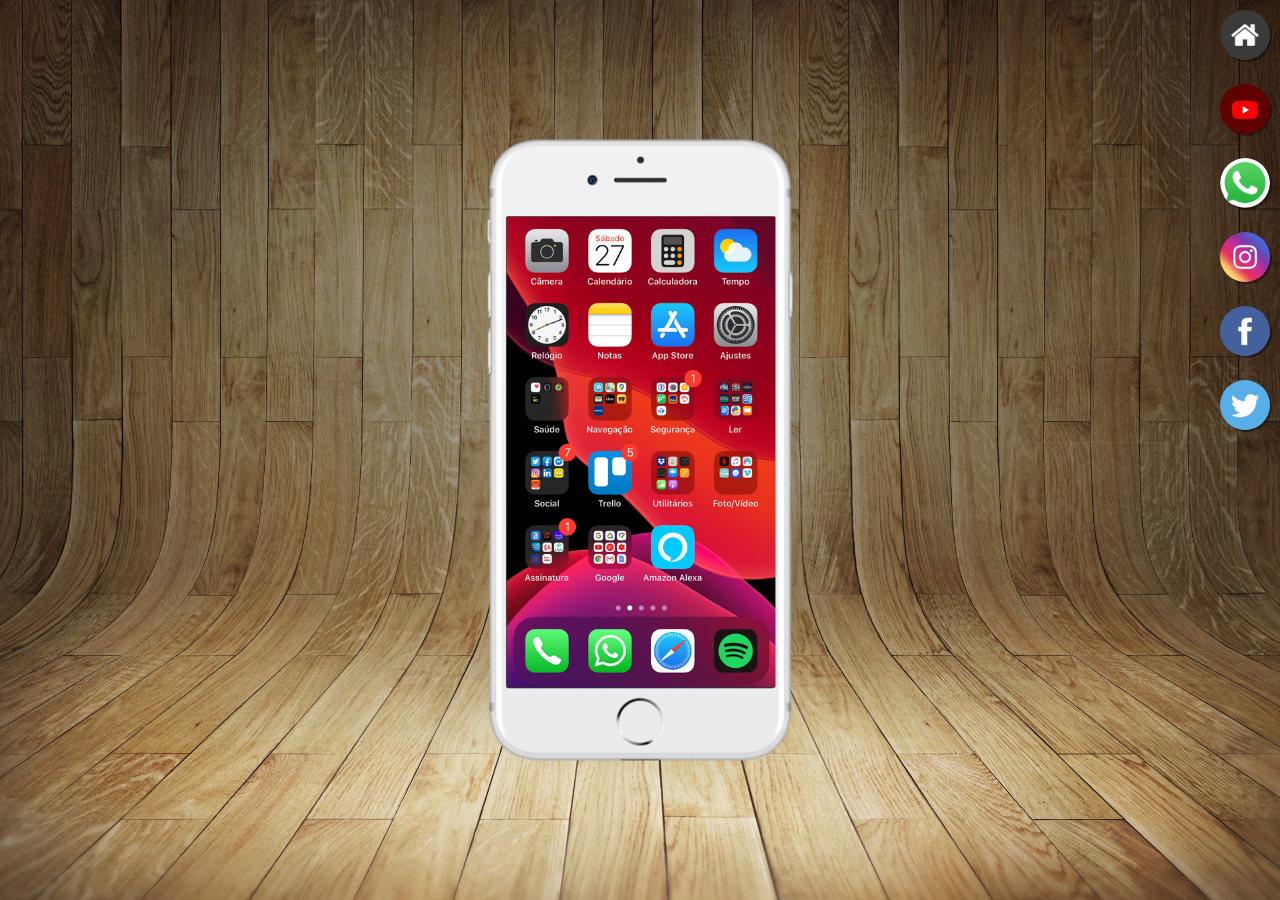
<file: index.html>
<!DOCTYPE html>
<html lang="pr-br">
<head>
    <meta charset="UTF-8">
    <meta http-equiv="X-UA-Compatible" content="IE=edge">
    <meta name="viewport" content="width=device-width, initial-scale=1.0">
    <link rel="stylesheet" href="estilo/style.css">
    <title>site lanchonete</title>
</head>




<body>
<main>

<section id="telefone">

    <iframe src="home.html" name="tela" id="tela" frameborder="0">

        seu computador nãO é compativel com isso.
    </iframe>
    
    

</section>

<section id="redes-sociais">
    <a href="home.html" target="tela"><img src="imagens/logo-home.jpg" alt=""></a><br>
    <a href="#" target="tela"><img src="imagens/logo-youtube.jpg" alt=""></a><br>
    <a href="#" target="tela"><img src="imagens/logo-whatsap.png" alt=""></a><br>
    <a href="#" target="tela"><img src="imagens/logo-instagram.jpg" alt=""></a><br>
    <a href="#" target="tela"><img src="imagens/logo-facebook.jpg" alt=""></a><br>
    <a href="#" target="tela"><img src="imagens/logo-twitter.jpg" alt=""></a>



</section>


</main>



    
</body>
</html>
</file>
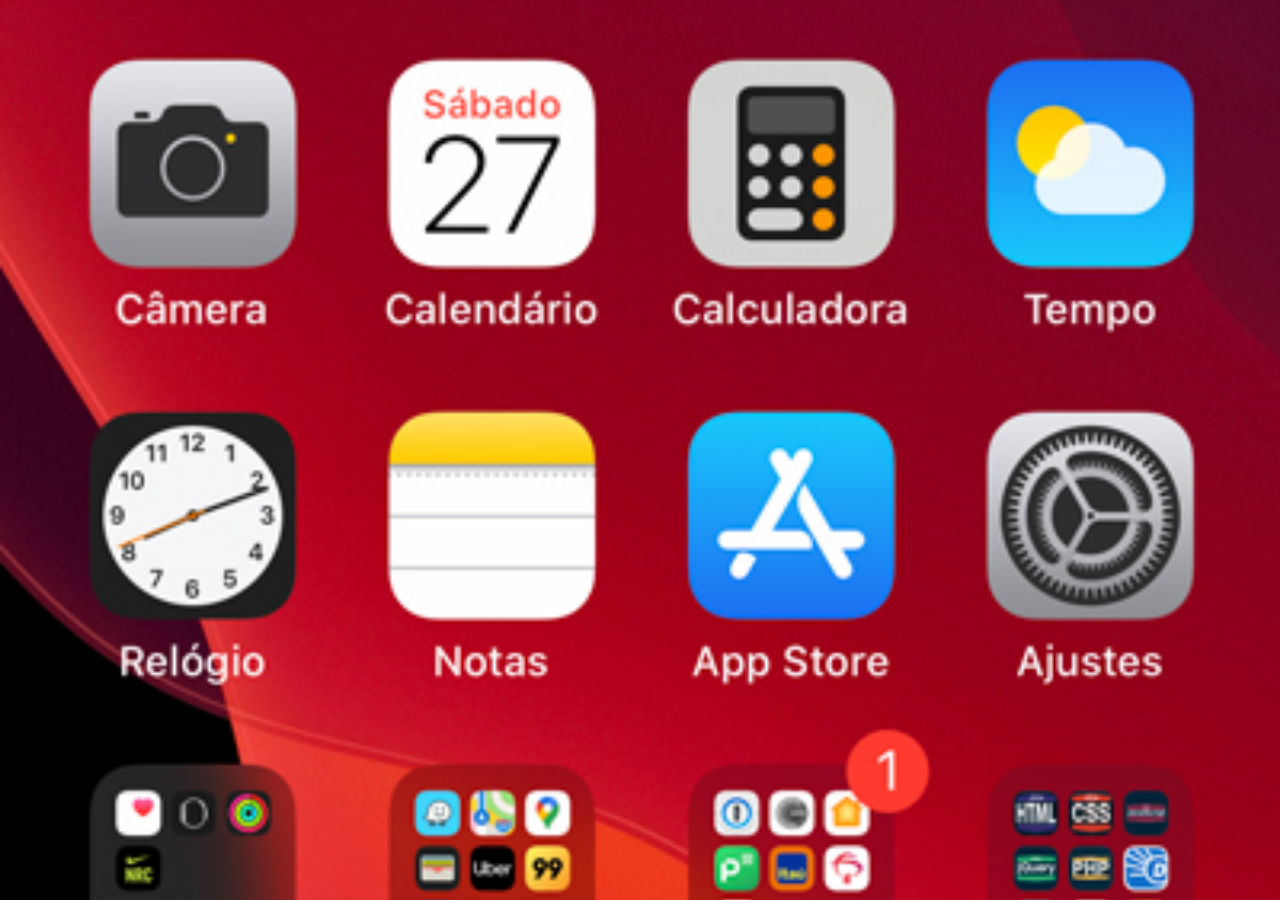
<file: home.html>
<!DOCTYPE html>
<html lang="pt-br">
<head>
    <meta charset="UTF-8">
    <meta http-equiv="X-UA-Compatible" content="IE=edge">
    <meta name="viewport" content="width=device-width, initial-scale=1.0">
    <title>home</title>
</head>

<style>

* {
    margin: 0px;
    padding: 0px;
}

body {
    width: 100vw;
    height: 100vh;
    background: black url('imagens/tela-home.jpg') no-repeat top center;
    background-size: cover;
}

</style>
<body>
    
</body>
</html>
</file>
<file: estilo/style.css>
@charset "UTF-8";

*{
    margin: 0px;
    padding: 0px;
    font-family: Arial, Helvetica, sans-serif;
}

html, body {
    height: 100vh;
    width: 100vw;
    background-color: black;
}

body {
    background: url('../imagens/fundo-madeira.jpg') no-repeat top center;
    background-size: cover;
    background-attachment: fixed;
}

main {
    position: relative;
    height: 100vh;
    
   
}

section#telefone {

    position: absolute;
    top: 50%;
    left: 50%;
    transform: translate(-50%, -50%);
    height: 627px;
    width: 311px;
    
    background:url('../imagens/frame-iphone.png') no-repeat;
}

iframe#tela {
    position: relative;
    top: 80px;
    left: 22px;
    width: 269px;
    height: 471px;
}

section#redes-sociais img {
    width: 50px;
    margin: 10px;
    border-radius: 50%;
    box-shadow: 2px 2px rgba(0, 0, 0, 0.400);
    box-sizing: border-box;
}

section#redes-sociais {
    text-align: right;
}

section#redes-sociais img:hover {
    border: 2px solid white;
    transform: translate(-3px, -3px);
    box-shadow: 5px 10px rgb(0, 0, 0 0.623);
    transition: transform .5s border .1s;
}
</file>
